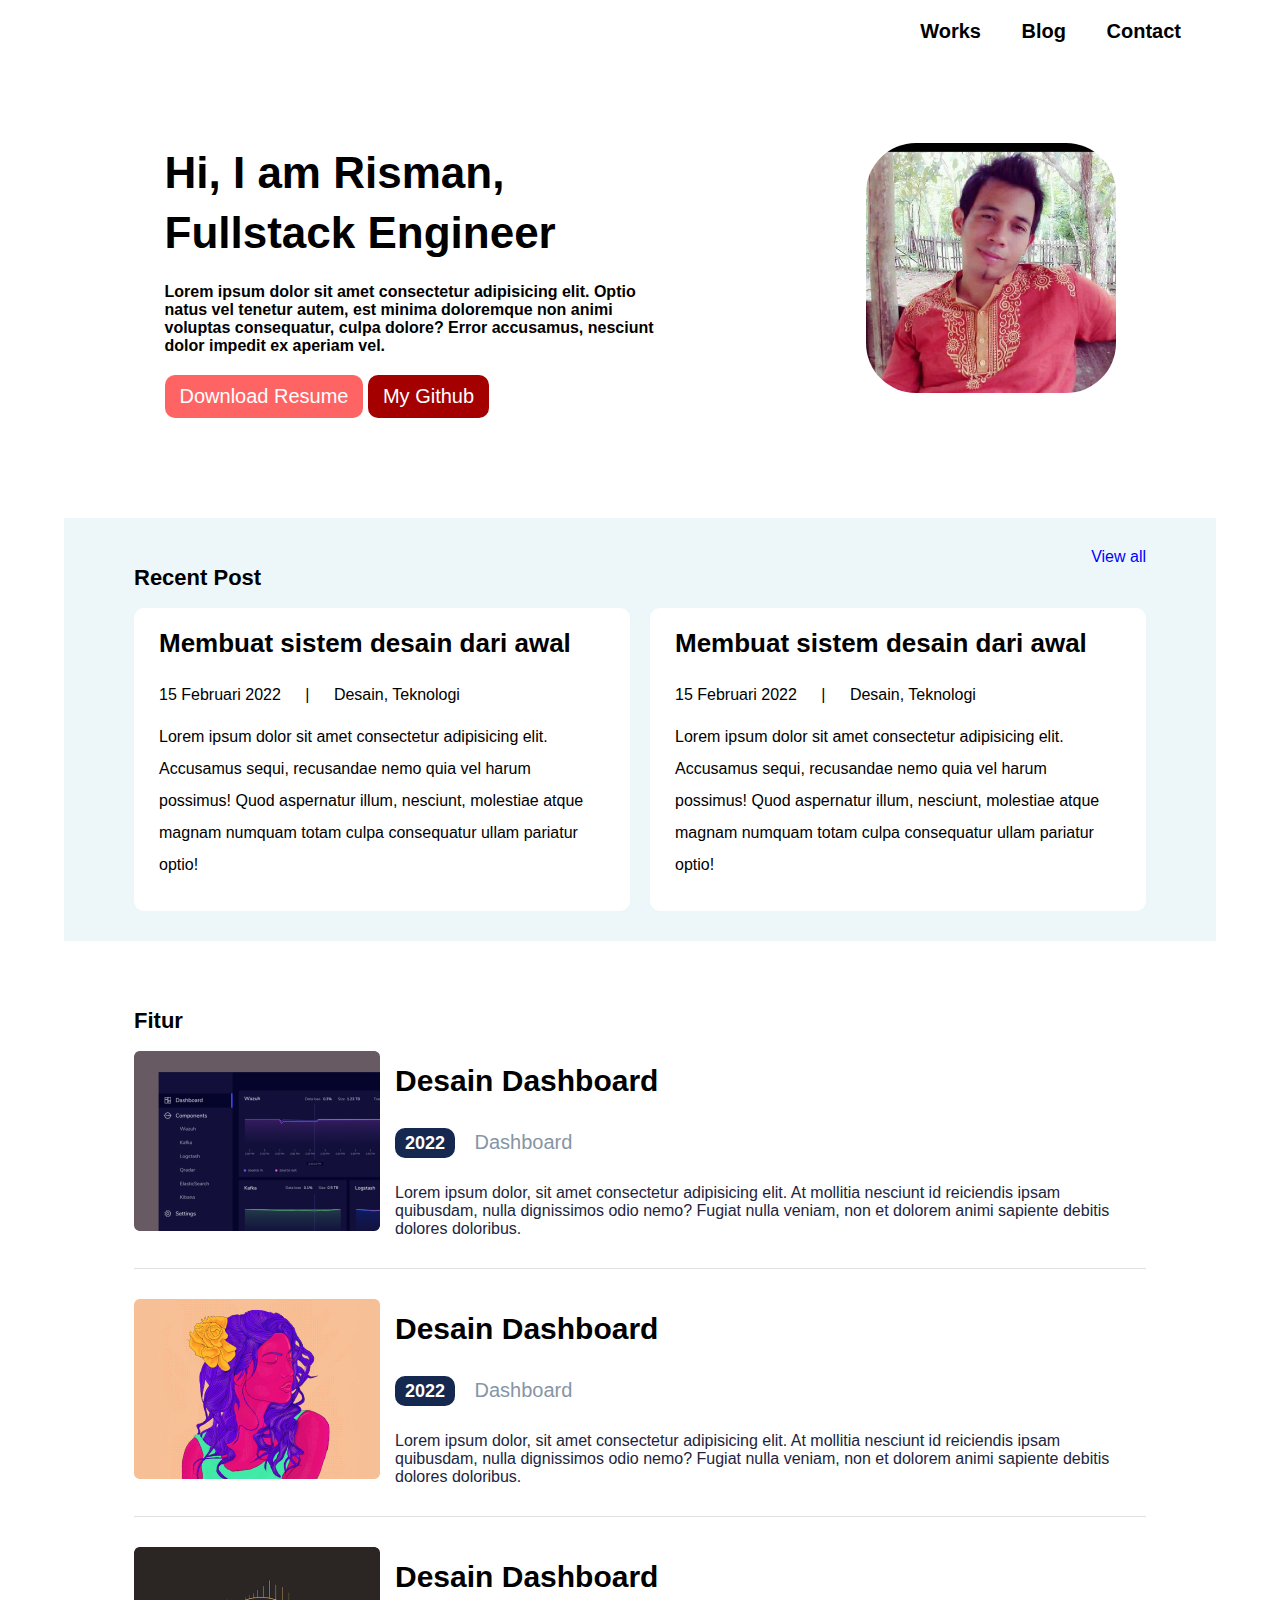
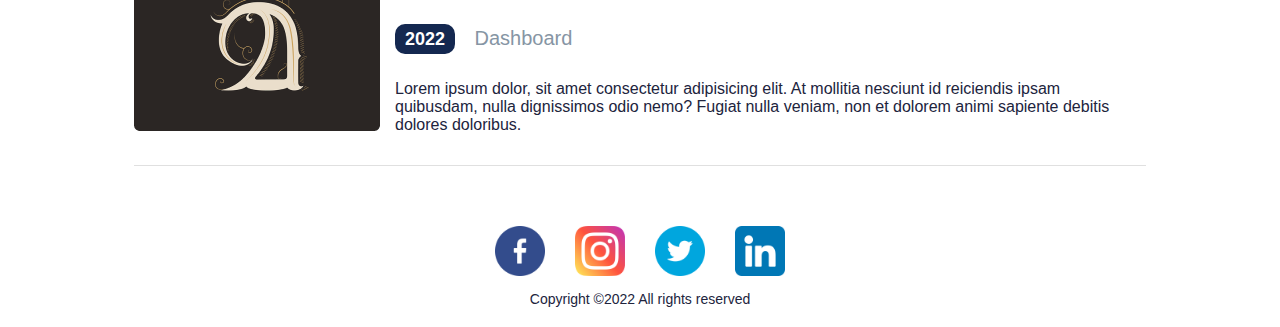
<file: index.html>
<!DOCTYPE html>
<html lang="en">
  <head>
    <meta charset="UTF-8" />
    <meta http-equiv="X-UA-Compatible" content="IE=edge" />
    <meta name="viewport" content="width=device-width, initial-scale=1.0" />
    <link rel="stylesheet" href="portofolio.css" />
    <title>Portofolio</title>
  </head>
  <body>
    <div class="container">
      <!-- menu -->
      <div class="menu">
        <ul>
          <li>Works</li>
          <li>Blog</li>
          <li>Contact</li>
        </ul>
      </div>

      <!-- hero -->
      <div class="hero">
        <div class="hero-text">
        <h1>Hi, I am Risman, <br> Fullstack Engineer</h1>
        <div class="hero-img"></div>
        <h4>
            Lorem ipsum dolor sit amet consectetur adipisicing elit. Optio natus vel tenetur autem, est minima doloremque non animi voluptas consequatur, culpa dolore? Error accusamus, nesciunt dolor impedit ex aperiam vel.
        </h4>
        <button>Download Resume</button>
        <button>My Github</button>
      </div>
      <div class="hero-image">
          <img src="img/profil.jpg" width="250" height="250"/>
      </div>
    </div>

      <!-- post -->
      <div class="post">
          <div class="post-head">
              <h3>Recent Post</h3>
              <a href="https://kadarisman.github.io">View all</a>
          </div>
          <div class="post-body">
              <div class="post-body-detail">
                  <h2>Membuat sistem desain dari awal</h2>
                  <div class="post-body-info">
                      <span class="i">15 Februari 2022</span> |
                      <span class="i2">Desain, Teknologi</span>
                  </div>
                  <p>
                      Lorem ipsum dolor sit amet consectetur adipisicing elit. Accusamus sequi, recusandae nemo quia vel harum possimus! Quod aspernatur illum, nesciunt, molestiae atque magnam numquam totam culpa consequatur ullam pariatur optio!
                  </p>
              </div>
              <div class="post-body-detail">
                  <h2>Membuat sistem desain dari awal</h2>
                  <div class="post-body-info">
                      <span class="i">15 Februari 2022</span> |
                      <span class="i2">Desain, Teknologi</span>
                  </div>
                  <p>
                      Lorem ipsum dolor sit amet consectetur adipisicing elit. Accusamus sequi, recusandae nemo quia vel harum possimus! Quod aspernatur illum, nesciunt, molestiae atque magnam numquam totam culpa consequatur ullam pariatur optio!
                  </p>
              </div>
          </div>
      </div>

      <!-- fitur -->
      <div class="fitur">
          <h3>Fitur</h3>
          <div class="fitur-detail">
              <div class="fitur-detail-image">
                  <img src="img/image1.png"/>
              </div>
              <div class="fitur-detail-text">
                  <h2>Desain Dashboard</h2>
                  <label>2022</label>
                  <label>Dashboard</label>
                  <p>
                      Lorem ipsum dolor, sit amet consectetur adipisicing elit. At mollitia nesciunt id reiciendis ipsam quibusdam, nulla dignissimos odio nemo? Fugiat nulla veniam, non et dolorem animi sapiente debitis dolores doloribus.
                  </p>
              </div>
          </div>
          <div class="fitur-detail">
              <div class="fitur-detail-image">
                  <img src="img/image2.png"/>
              </div>
              <div class="fitur-detail-text">
                  <h2>Desain Dashboard</h2>
                  <label>2022</label>
                  <label>Dashboard</label>
                  <p>
                      Lorem ipsum dolor, sit amet consectetur adipisicing elit. At mollitia nesciunt id reiciendis ipsam quibusdam, nulla dignissimos odio nemo? Fugiat nulla veniam, non et dolorem animi sapiente debitis dolores doloribus.
                  </p>
              </div>
          </div>
          <div class="fitur-detail">
              <div class="fitur-detail-image">
                  <img src="img/image3.png"/>
              </div>
              <div class="fitur-detail-text">
                  <h2>Desain Dashboard</h2>
                  <label>2022</label>
                  <label>Dashboard</label>
                  <p>
                      Lorem ipsum dolor, sit amet consectetur adipisicing elit. At mollitia nesciunt id reiciendis ipsam quibusdam, nulla dignissimos odio nemo? Fugiat nulla veniam, non et dolorem animi sapiente debitis dolores doloribus.
                  </p>
              </div>
          </div>


      </div>


      <!-- footer -->
      <div class="footer">
          <div class="footer-info">
              <div class="sosial-media-icon">
                  <img src="img/icon/facebook.png"/>
                  <img src="img/icon/instagram.png"/>
                  <img src="img/icon/twitter.png"/>
                  <img src="img/icon/linkedin.png"/>
              </div>
              <div class="copy">
                Copyright &copy;2022 All rights reserved
              </div>
          </div>
      </div>

    </div>
  </body>
</html>
</file>
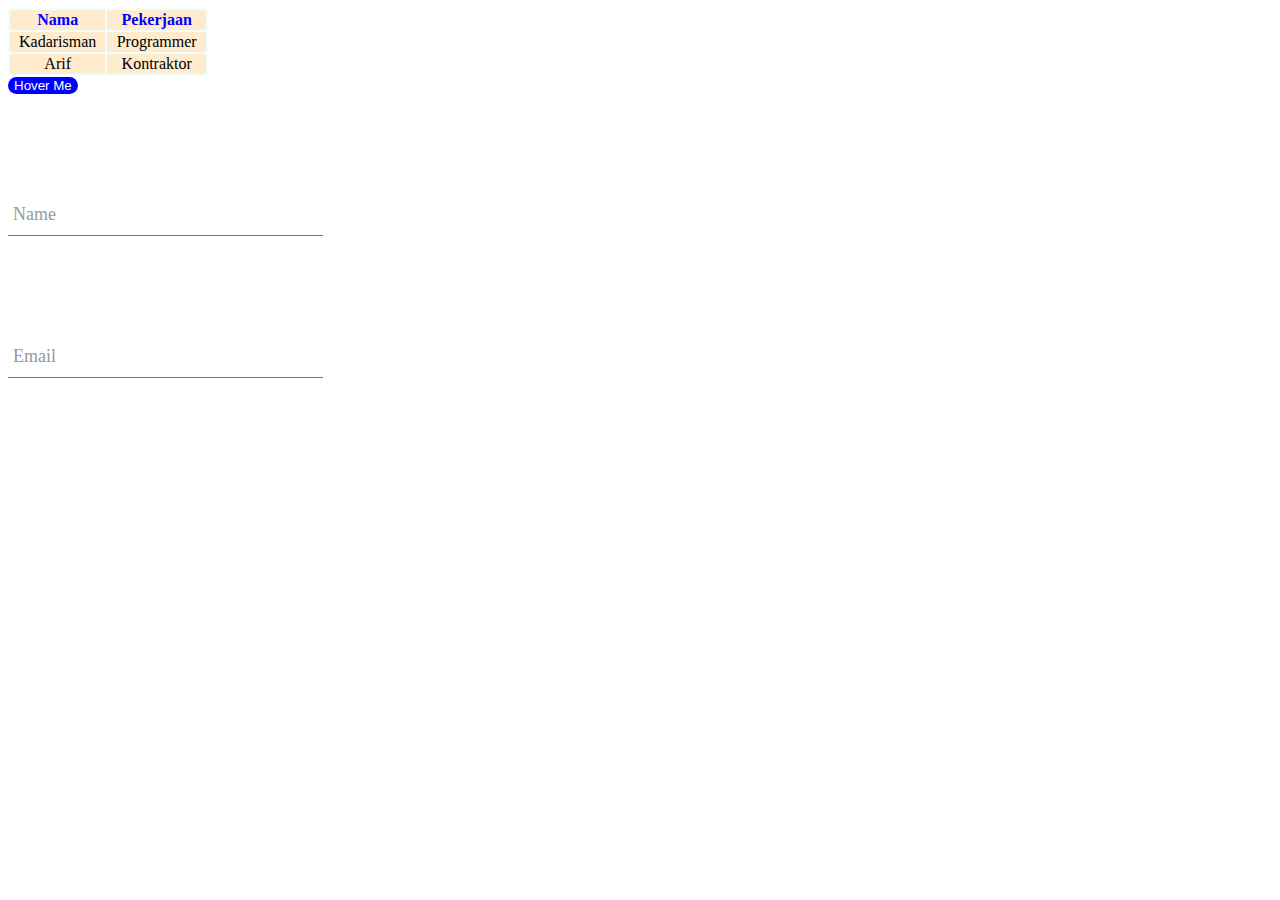
<file: before/index.html>
<!DOCTYPE html>
<html lang="en">
<head>
  <meta charset="UTF-8">
  <meta http-equiv="X-UA-Compatible" content="IE=edge">
  <meta name="viewport" content="width=device-width, initial-scale=1.0">
  <title>Document</title>
  <link rel="stylesheet" href="style.css"/>
</head>
<body>
  <table>
    <tr>
      <th>Nama</th>
      <th>Pekerjaan</th>
    </tr>
    <tr>
      <td>Kadarisman</td>
      <td>Programmer</td>
    </tr>
    <tr>
      <td>Arif</td>
      <td>Kontraktor</td>
    </tr>
  </table>
  <button>Hover Me</button>

  <div class="group">
    <input type="text" required />
    <label>Name</label>
  </div>
  <div class="group">
    <input type="text" required/>
    <label>Email</label>
  </div>

</body>
</html>
</file>
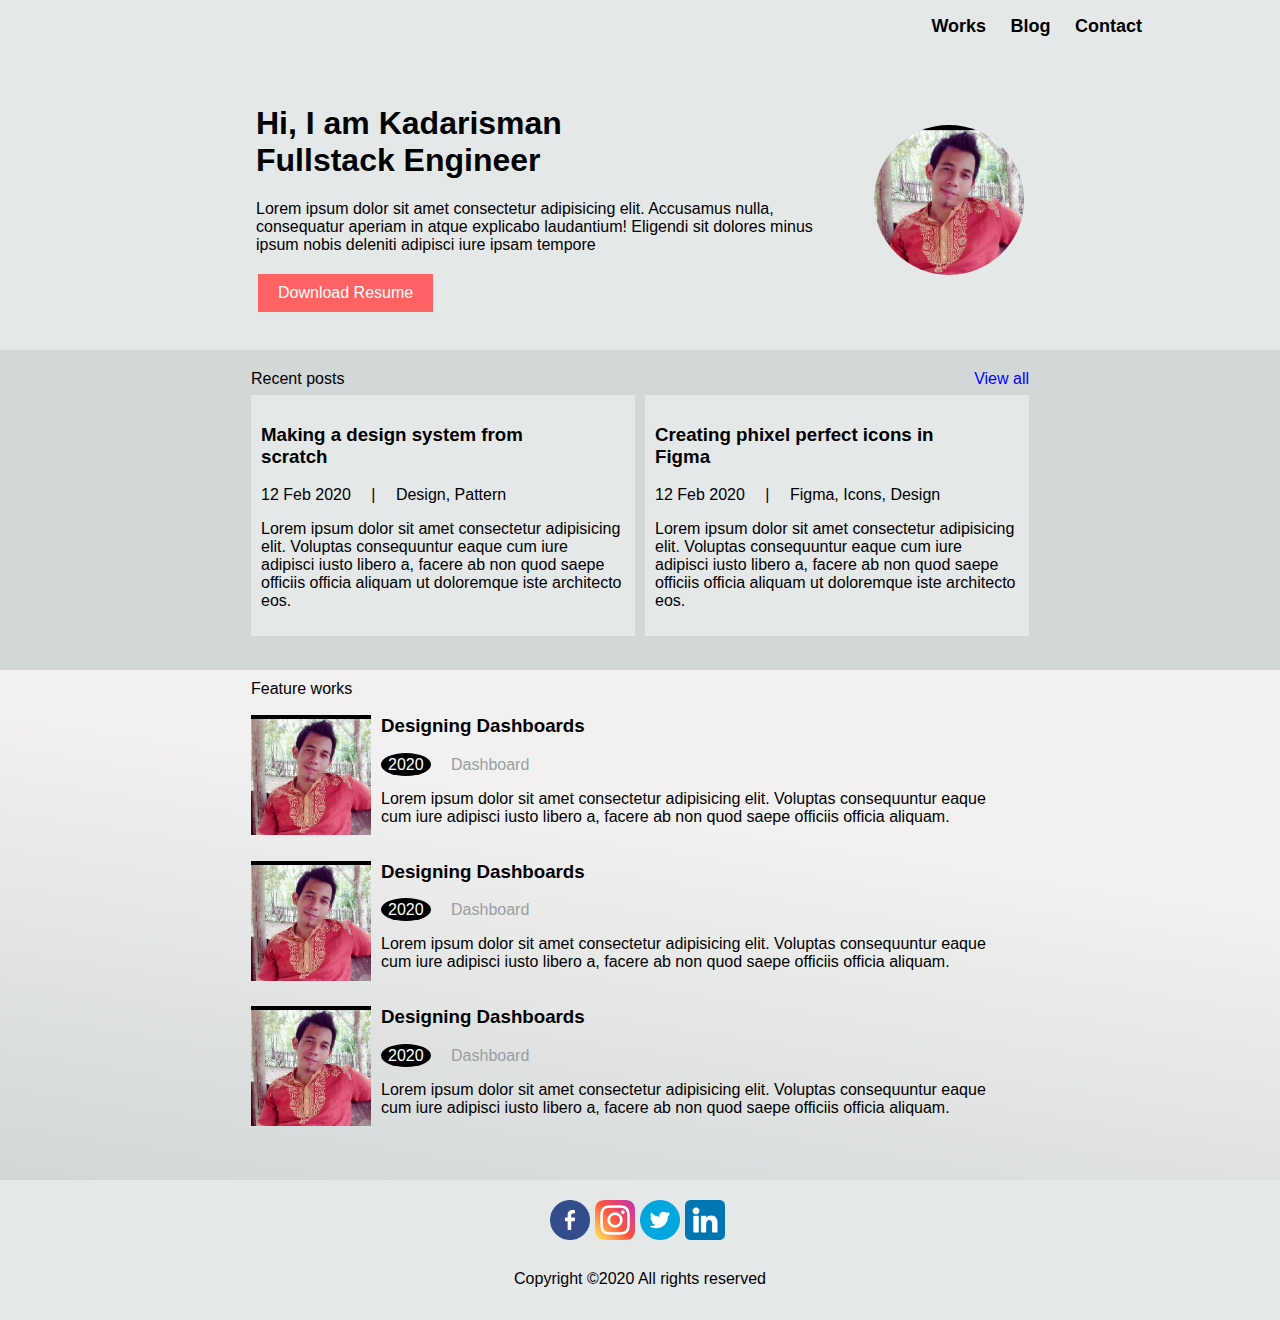
<file: porto.html>
<!DOCTYPE html>
<html lang="en">
  <head>
    <meta charset="UTF-8" />
    <meta http-equiv="X-UA-Compatible" content="IE=edge" />
    <meta name="viewport" content="width=device-width, initial-scale=1.0" />
    <link rel="stylesheet" href="porto.css" />
    <title>Kadarisman</title>
  </head>
  <body>
    <nav class="navbar">
      <ul>
        <li><a href="#">Works</a></li>
        <li><a href="#">Blog</a></li>
        <li><a href="#">Contact</a></li>
      </ul>
    </nav>

    <div class="header">
      <div class="hero">
        <h1>
          Hi, I am Kadarisman <br />
          Fullstack Engineer
        </h1>
        <p>
          Lorem ipsum dolor sit amet consectetur adipisicing elit. Accusamus
          nulla, consequatur aperiam in atque explicabo laudantium! Eligendi sit
          dolores minus ipsum nobis deleniti adipisci iure ipsam tempore
        </p>
        <button class="button">Download Resume</button>
      </div>
      <img class="profil" src="img/profil.jpg" />
    </div>

    <div class="body-post">
      <div class="post">
        <div class="satu">
          <span style="float: left">Recent posts</span>
          <div class="satu-c">
            <h3>Making a design system from <br>scratch</h3>
            <p>
              <span class="ri">12 Feb 2020&emsp;</span> |
              <span class="r2">&emsp;Design, Pattern</span>
            </p>
            <p>
              Lorem ipsum dolor sit amet consectetur adipisicing elit. Voluptas
              consequuntur eaque cum iure adipisci iusto libero a, facere ab non
              quod saepe officiis officia aliquam ut doloremque iste architecto
              eos.
            </p>
          </div>
        </div>

        <div class="dua">
          <span style="float: right; color: blue">View all</span>
          <div class="dua-c">
            <h3>Creating phixel perfect icons in <br> Figma</h3>
            <p>
              <span class="ri">12 Feb 2020&emsp;</span> |
              <span class="r2">&emsp;Figma, Icons, Design</span>
            </p>
            <p>
              Lorem ipsum dolor sit amet consectetur adipisicing elit. Voluptas
              consequuntur eaque cum iure adipisci iusto libero a, facere ab non
              quod saepe officiis officia aliquam ut doloremque iste architecto
              eos.
            </p>
          </div>
        </div>
      </div>
    </div>

    <div class="feature">

      <div class="feature-satu">
        <span style="float: left">Feature works</span>

        <div class="feature-c">
          <img class="fetaure-img" src="img/profil.jpg" />
          <h3>Designing Dashboards</h3>
          <p>
            <span class="ri1-f">2020</span>
            <span class="ri2-f">&emsp;Dashboard</span>
          </p>
          <p>
            Lorem ipsum dolor sit amet consectetur adipisicing elit. Voluptas
            consequuntur eaque cum iure adipisci iusto libero a, facere ab non
            quod saepe officiis officia aliquam.
          </p>
        </div>

        <div class="feature-c">
          <img class="fetaure-img" src="img/profil.jpg" />
          <h3>Designing Dashboards</h3>
          <p>
            <span class="ri1-f">2020</span>
            <span class="ri2-f">&emsp;Dashboard</span>
          </p>
          <p>
            Lorem ipsum dolor sit amet consectetur adipisicing elit. Voluptas
            consequuntur eaque cum iure adipisci iusto libero a, facere ab non
            quod saepe officiis officia aliquam.
          </p>
        </div>

        <div class="feature-c">
          <img class="fetaure-img" src="img/profil.jpg" />
          <h3>Designing Dashboards</h3>
          <p>
            <span class="ri1-f">2020</span>
            <span class="ri2-f">&emsp;Dashboard</span>
          </p>
          <p>
            Lorem ipsum dolor sit amet consectetur adipisicing elit. Voluptas
            consequuntur eaque cum iure adipisci iusto libero a, facere ab non
            quod saepe officiis officia aliquam.
          </p>
        </div>
      </div>

    </div>


    <div class="footer">
      <img src="img/icon/facebook.png">
      <img src="img/icon/instagram.png">
      <img src="img/icon/twitter.png">
      <img src="img/icon/linkedin.png">
    </div>

    <div class="copy">
      <center>
      <span>Copyright &copy;2020 All rights reserved</span>
      </center>
    </div>

  </body>
</html>
</file>
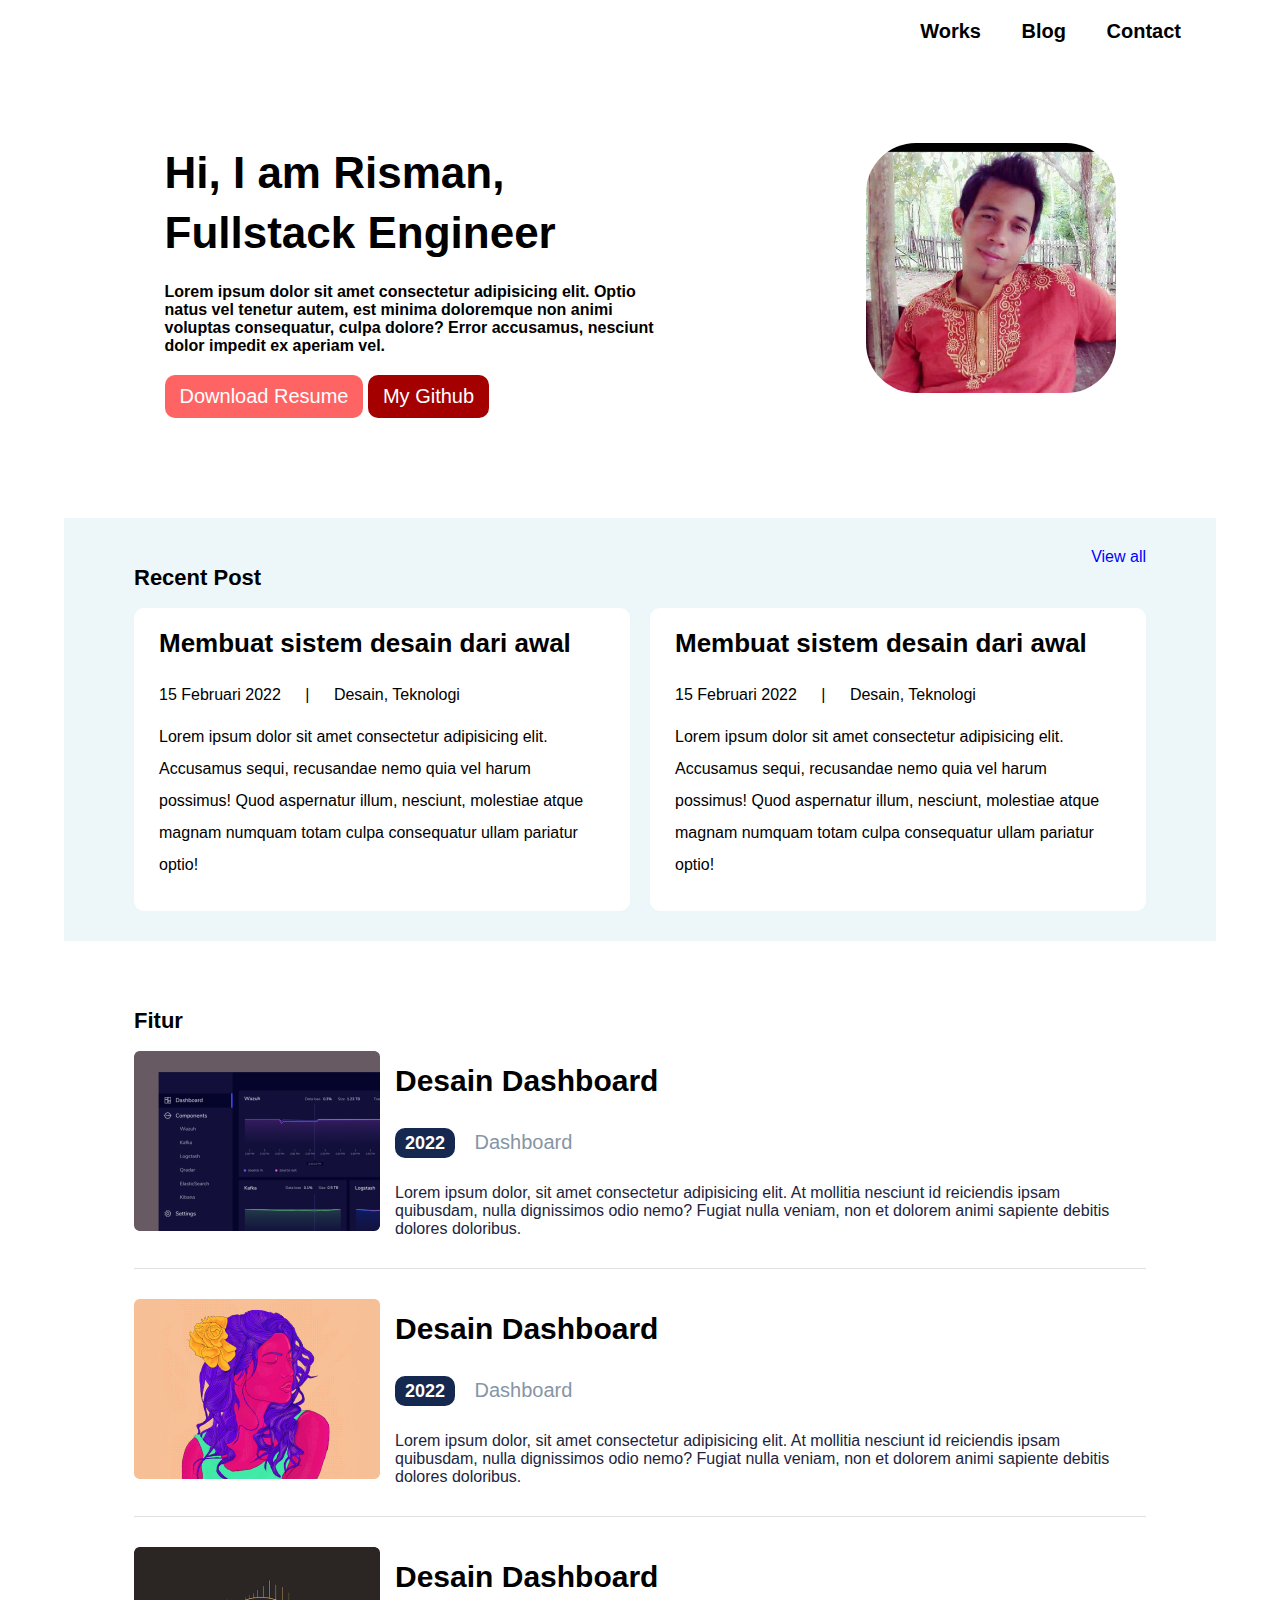
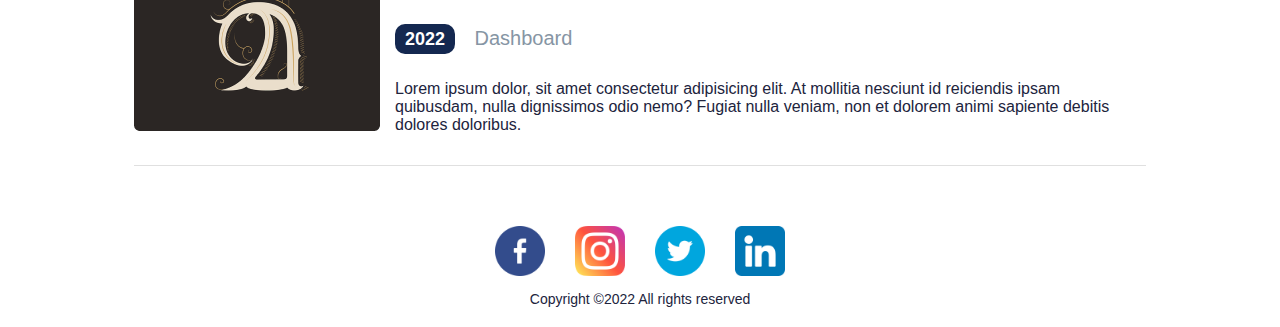
<file: after/portofolio.html>
<!DOCTYPE html>
<html lang="en">
  <head>
    <meta charset="UTF-8" />
    <meta http-equiv="X-UA-Compatible" content="IE=edge" />
    <meta name="viewport" content="width=device-width, initial-scale=1.0" />
    <link rel="stylesheet" href="portofolio.css" />
    <title>Portofolio</title>
  </head>
  <body>
    <div class="container">
      <!-- menu -->
      <div class="menu">
        <ul>
          <li>Works</li>
          <li>Blog</li>
          <li>Contact</li>
        </ul>
      </div>

      <!-- hero -->
      <div class="hero">
        <div class="hero-text">
        <h1>Hi, I am Risman, <br> Fullstack Engineer</h1>
        <div class="hero-img"></div>
        <h4>
            Lorem ipsum dolor sit amet consectetur adipisicing elit. Optio natus vel tenetur autem, est minima doloremque non animi voluptas consequatur, culpa dolore? Error accusamus, nesciunt dolor impedit ex aperiam vel.
        </h4>
        <button>Download Resume</button>
        <button>My Github</button>
      </div>
      <div class="hero-image">
          <img src="../img/profil.jpg" width="250" height="250"/>
      </div>
    </div>

      <!-- post -->
      <div class="post">
          <div class="post-head">
              <h3>Recent Post</h3>
              <a href="https://kadarisman.github.io">View all</a>
          </div>
          <div class="post-body">
              <div class="post-body-detail">
                  <h2>Membuat sistem desain dari awal</h2>
                  <div class="post-body-info">
                      <span class="i">15 Februari 2022</span> |
                      <span class="i2">Desain, Teknologi</span>
                  </div>
                  <p>
                      Lorem ipsum dolor sit amet consectetur adipisicing elit. Accusamus sequi, recusandae nemo quia vel harum possimus! Quod aspernatur illum, nesciunt, molestiae atque magnam numquam totam culpa consequatur ullam pariatur optio!
                  </p>
              </div>
              <div class="post-body-detail">
                  <h2>Membuat sistem desain dari awal</h2>
                  <div class="post-body-info">
                      <span class="i">15 Februari 2022</span> |
                      <span class="i2">Desain, Teknologi</span>
                  </div>
                  <p>
                      Lorem ipsum dolor sit amet consectetur adipisicing elit. Accusamus sequi, recusandae nemo quia vel harum possimus! Quod aspernatur illum, nesciunt, molestiae atque magnam numquam totam culpa consequatur ullam pariatur optio!
                  </p>
              </div>
          </div>
      </div>

      <!-- fitur -->
      <div class="fitur">
          <h3>Fitur</h3>
          <div class="fitur-detail">
              <div class="fitur-detail-image">
                  <img src="../img/image1.png"/>
              </div>
              <div class="fitur-detail-text">
                  <h2>Desain Dashboard</h2>
                  <label>2022</label>
                  <label>Dashboard</label>
                  <p>
                      Lorem ipsum dolor, sit amet consectetur adipisicing elit. At mollitia nesciunt id reiciendis ipsam quibusdam, nulla dignissimos odio nemo? Fugiat nulla veniam, non et dolorem animi sapiente debitis dolores doloribus.
                  </p>
              </div>
          </div>
          <div class="fitur-detail">
              <div class="fitur-detail-image">
                  <img src="../img/image2.png"/>
              </div>
              <div class="fitur-detail-text">
                  <h2>Desain Dashboard</h2>
                  <label>2022</label>
                  <label>Dashboard</label>
                  <p>
                      Lorem ipsum dolor, sit amet consectetur adipisicing elit. At mollitia nesciunt id reiciendis ipsam quibusdam, nulla dignissimos odio nemo? Fugiat nulla veniam, non et dolorem animi sapiente debitis dolores doloribus.
                  </p>
              </div>
          </div>
          <div class="fitur-detail">
              <div class="fitur-detail-image">
                  <img src="../img/image3.png"/>
              </div>
              <div class="fitur-detail-text">
                  <h2>Desain Dashboard</h2>
                  <label>2022</label>
                  <label>Dashboard</label>
                  <p>
                      Lorem ipsum dolor, sit amet consectetur adipisicing elit. At mollitia nesciunt id reiciendis ipsam quibusdam, nulla dignissimos odio nemo? Fugiat nulla veniam, non et dolorem animi sapiente debitis dolores doloribus.
                  </p>
              </div>
          </div>


      </div>


      <!-- footer -->
      <div class="footer">
          <div class="footer-info">
              <div class="sosial-media-icon">
                  <img src="../img/icon/facebook.png"/>
                  <img src="../img/icon/instagram.png"/>
                  <img src="../img/icon/twitter.png"/>
                  <img src="../img/icon/linkedin.png"/>
              </div>
              <div class="copy">
                Copyright &copy;2022 All rights reserved
              </div>
          </div>
      </div>

    </div>
  </body>
</html>
</file>
<file: portofolio.css>
*{
    margin :0;
    padding:0;
    font-family: Arial, Helvetica, sans-serif;
}
.container{
    width: 1152px;
    margin:auto;
}
ul{
    margin-top:20px;
}
ul li{
    display: inline;
    margin-right:35px;
    margin-top:35px;
    
}
.menu{
    font-size: 20px;
    display:flex;
    justify-content:flex-end; 
    font-weight: bold;
}

.hero{
    display: flex;
    justify-content: space-around;
    margin-top:100px;
}
.hero-text h1, .hero-text h4{
    margin-bottom: 20px;
}
.hero-text{
    width: 500px;
}
.hero-text h1 {
    font-size:44px;
    font-weight: bold;
    line-height: 60px;
}
.hero-text h4 {
    font-size:16px;
    font-weight: 300px;
}
.hero-text button:first-of-type{
    font-size: 20px;
    color: #FFFFFF;
    background-color : #FF6464;
    padding: 10px 15px;
    border : none;
    border-radius: 10px;
}
.hero-text button:first-of-type:hover{
    background-color: #a40000;
}

.hero-text button{
    font-size: 20px;
    color: #FFFFFF;
    background-color :  #a40000;
    padding: 10px 15px;
    border : none;
    border-radius: 10px;
}
.hero-text button:hover{
    background-color: #FF6464;
}

.hero-image img{
    border-radius: 50px;
}
.post {
    background-color: #EDF7FA;
    display : flex;
    flex-direction : column;
    padding : 30px 70px;
    margin-top : 100px;
}
.post-head{
    display: flex;
    justify-content: space-between;
}
.post-head h3, .fitur h3{
    font-size : 22px;
    font-weight: 500px;
    line-height: 60px;
}
.post-head a{
    text-decoration : none;
    color : blue;
    font-size: 16px;
}
.post-body{
    display: flex;
    gap: 20px;
}
.post-body-detail{
    background-color: #FFFFFF;
    padding: 20px 25px;
    border-radius: 10px;
}
.post-body-detail h2{
    font-size: 26px;
    font-weight: 500px;
    margin-bottom: 20px;
}
.post-body-info, .post-body-detail p {
    font-size: 16px;
    margin-bottom: 10px;
    line-height: 32px;
}
.i{
    margin-right: 20px;
}
.i2{
    margin-left: 20px;
}

.fitur{
    padding : 30px 70px;
    margin-top: 20px;
}
.fitur-detail{
    display: flex;
    gap: 15px;
    margin-bottom: 30px;
    padding-bottom: 30px;
    border-bottom: 1px solid #E0E0E0;
}
.fitur-detail h2{
    font-size: 30px;
    line-height: 60px;
    font-weight: bold;
    margin-bottom: 20px;
}
.fitur-detail label:first-of-type {
    background-color: #142850;
    color: white;
    font-size: 18px;
    font-weight: 600;
    padding: 5px 10px;
    border-radius: 10px;
    margin-right: 15px;
}
.fitur-detail label{
    color: #8695A4;
    font-size: 20px;
}
.fitur-detail p{
    margin-top: 30px;
    font-size: 16px;
    color: #21243D;
}
.footer{
    display: flex;
    justify-content: center;
}
.sosial-media-icon{
    display: flex;
    gap: 30px;
    margin-bottom: 15px;
}
.copy{
    text-align: center;
    font-size: 14px;
    color: #21243D;
    margin-bottom: 20px;
}
.sosial-media-icon img{
    width: 50px;
    height: 50px;
}

@media only screen and (max-width: 600px){
    .container {
        width: 100%;
        margin: auto;
        padding: 0 10px;
    }

    .hero {
        display: flex;
        flex-direction: column-reverse;
        margin-top: 100px;
    }

    .hero-text{
        width: 100%;
    }

    .hero-image {
        display: flex;
        justify-content: center;
    }

    .hero-text {
        text-align: center;
    }


    /* start post mobile */
    .post {
        padding: 15px 35px;
    }
    .post-body {
        display: flex;
        flex-direction: column;
    }

    .fitur-detail {
        display: flex;
        flex-direction: column;
    }

    .fitur-detail-image img {
        width: 100%;
    }

    .menu {
        justify-content: center;
    }
}
</file>
<file: before/style.css>
table{
    width : 200px;
    background-color: azure;
    text-align : center;
}
table tr {
    background-color: blanchedalmond;
}
table tr th {
    color : blue;
}
button {
    background-color : blue;
    color : white;
    border : none;
    border-radius : 10px;
}
button:hover{
    background-color : yellow;
    color : blue;
}
.group{
    position : relative;
    margin-bottom : 45px;
    margin-top : 100px; 
}
input{
    font-size : 18px;
    padding : 10px 10px 10px 5px;
    display : block;
    width : 300px;
    border : none;
    border-bottom : 1px solid #757575;
    
}
label{
    color: #999;
    font-size:18px;
    font-weight:normal;
    position : absolute;
    pointer-event : none;
    left : 5px;
    top : 10px;
}
</file>
<file: porto.css>
body{
    background-color : #E5E8E8;
    font-family: arial;
    max-width: 100%;
    margin: auto;
}
.navbar{
    height: 50px;
}
.navbar a{
    text-decoration: none;
    font-size: 18px;
    font-family: sans-serif;
    padding: 14px 10px
}
.navbar ul{
    padding: 10px
    margin-top: 0px;
    margin-right: 10%;
    float: right;
}
.navbar li{
    list-style: none;
    display: inline;
}
.navbar li a{
    color:black;
    font-weight: bold;
}
.navbar li a:hover{
    color:#7F8C8D;
}
.header{
    margin-left: 20%;
    margin-right: 20%;
    margin-top: 50px;
    margin-bottom: 50px;
    width: 60%;
    height: 200px;
    display: flex;
    justify-content: center;
    align-items: center;
}
.profil{
    width:150px;
    height:150px;
    border-radius: 50%;
    margin-left:50px;
}
.button {
    background-color: #ff6262;
    border: none;
    color: white;
    padding: 10px 20px;
    text-align: center;
    text-decoration: none;
    display: inline-block;
    font-size: 16px;
    margin: 4px 2px;
    cursor: pointer;
  }
  .button:hover{
    background-color: #ec3420;
  }
  .body-post{
    background-color :#d2d7d7;
    padding-top:10px;  
    
  }
  .judul{
    display: flex;
    justify-content: center;
     width: 50%;
  }
  .post{
    width: 100%;
    height : 300px;
    background-color :#d2d7d7;
    display: flex;
    justify-content: center;
    padding-top : 10px;
    //align-items: center; 
  }
  .satu{
   width: 30%;
   height: 50px;
    margin-right : 10px;
    float : left;
  }
  .satu-c{
    background-color : #E5E8E8;
    padding : 10px;
    margin-top : 25px;
  }
  .dua{
    width : 30%;
    height : 50px;
    float : left;
  }
  .dua-c{
    background-color : #E5E8E8;
    padding : 10px;
    margin-top : 25px;
  }
  .feature{
    width: 100%;
    height : 500px;
    background: linear-gradient(189deg, rgba(242,240,240,1) 35%, rgba(210,215,215,1) 100%);
    display: flex;
    justify-content: center;
    padding-top : 10px;
    margin-bottom :10px;
  }

  .feature-c{
    margin-top : 35px;
  }
  
  .feature-satu{
    width: 60%;
    height: 50px;
     margin-right : 10px;
     float : left;
   }   
.fetaure-img{
  width:120px;
  height:120px;
  float : left;
  margin-right :10px;
}
.ri1-f{
  background-color:black;
  color:white;
  padding: 3px 7px 3px 7px;  
  border-radius: 50%;
}
.ri2-f{
  color : #96a0a0;
}

.footer{
  height: 50px; 
  display: flex;
  justify-content: center;
  padding-top : 10px;
  margin-bottom :10px;
  padding: 10px;
 }   
 .footer img{
   margin-right : 5px;
   width:40px;
   height :40px;
 }

.copy{
  height:50px;
}
</file>
<file: after/portofolio.css>
*{
    margin :0;
    padding:0;
    font-family: Arial, Helvetica, sans-serif;
}
.container{
    width: 1152px;
    margin:auto;
}
ul{
    margin-top:20px;
}
ul li{
    display: inline;
    margin-right:35px;
    margin-top:35px;
    
}
.menu{
    font-size: 20px;
    display:flex;
    justify-content:flex-end; 
    font-weight: bold;
}

.hero{
    display: flex;
    justify-content: space-around;
    margin-top:100px;
}
.hero-text h1, .hero-text h4{
    margin-bottom: 20px;
}
.hero-text{
    width: 500px;
}
.hero-text h1 {
    font-size:44px;
    font-weight: bold;
    line-height: 60px;
}
.hero-text h4 {
    font-size:16px;
    font-weight: 300px;
}
.hero-text button:first-of-type{
    font-size: 20px;
    color: #FFFFFF;
    background-color : #FF6464;
    padding: 10px 15px;
    border : none;
    border-radius: 10px;
}
.hero-text button:first-of-type:hover{
    background-color: #a40000;
}

.hero-text button{
    font-size: 20px;
    color: #FFFFFF;
    background-color :  #a40000;
    padding: 10px 15px;
    border : none;
    border-radius: 10px;
}
.hero-text button:hover{
    background-color: #FF6464;
}

.hero-image img{
    border-radius: 50px;
}
.post {
    background-color: #EDF7FA;
    display : flex;
    flex-direction : column;
    padding : 30px 70px;
    margin-top : 100px;
}
.post-head{
    display: flex;
    justify-content: space-between;
}
.post-head h3, .fitur h3{
    font-size : 22px;
    font-weight: 500px;
    line-height: 60px;
}
.post-head a{
    text-decoration : none;
    color : blue;
    font-size: 16px;
}
.post-body{
    display: flex;
    gap: 20px;
}
.post-body-detail{
    background-color: #FFFFFF;
    padding: 20px 25px;
    border-radius: 10px;
}
.post-body-detail h2{
    font-size: 26px;
    font-weight: 500px;
    margin-bottom: 20px;
}
.post-body-info, .post-body-detail p {
    font-size: 16px;
    margin-bottom: 10px;
    line-height: 32px;
}
.i{
    margin-right: 20px;
}
.i2{
    margin-left: 20px;
}

.fitur{
    padding : 30px 70px;
    margin-top: 20px;
}
.fitur-detail{
    display: flex;
    gap: 15px;
    margin-bottom: 30px;
    padding-bottom: 30px;
    border-bottom: 1px solid #E0E0E0;
}
.fitur-detail h2{
    font-size: 30px;
    line-height: 60px;
    font-weight: bold;
    margin-bottom: 20px;
}
.fitur-detail label:first-of-type {
    background-color: #142850;
    color: white;
    font-size: 18px;
    font-weight: 600;
    padding: 5px 10px;
    border-radius: 10px;
    margin-right: 15px;
}
.fitur-detail label{
    color: #8695A4;
    font-size: 20px;
}
.fitur-detail p{
    margin-top: 30px;
    font-size: 16px;
    color: #21243D;
}
.footer{
    display: flex;
    justify-content: center;
}
.sosial-media-icon{
    display: flex;
    gap: 30px;
    margin-bottom: 15px;
}
.copy{
    text-align: center;
    font-size: 14px;
    color: #21243D;
    margin-bottom: 20px;
}
.sosial-media-icon img{
    width: 50px;
    height: 50px;
}
</file>
